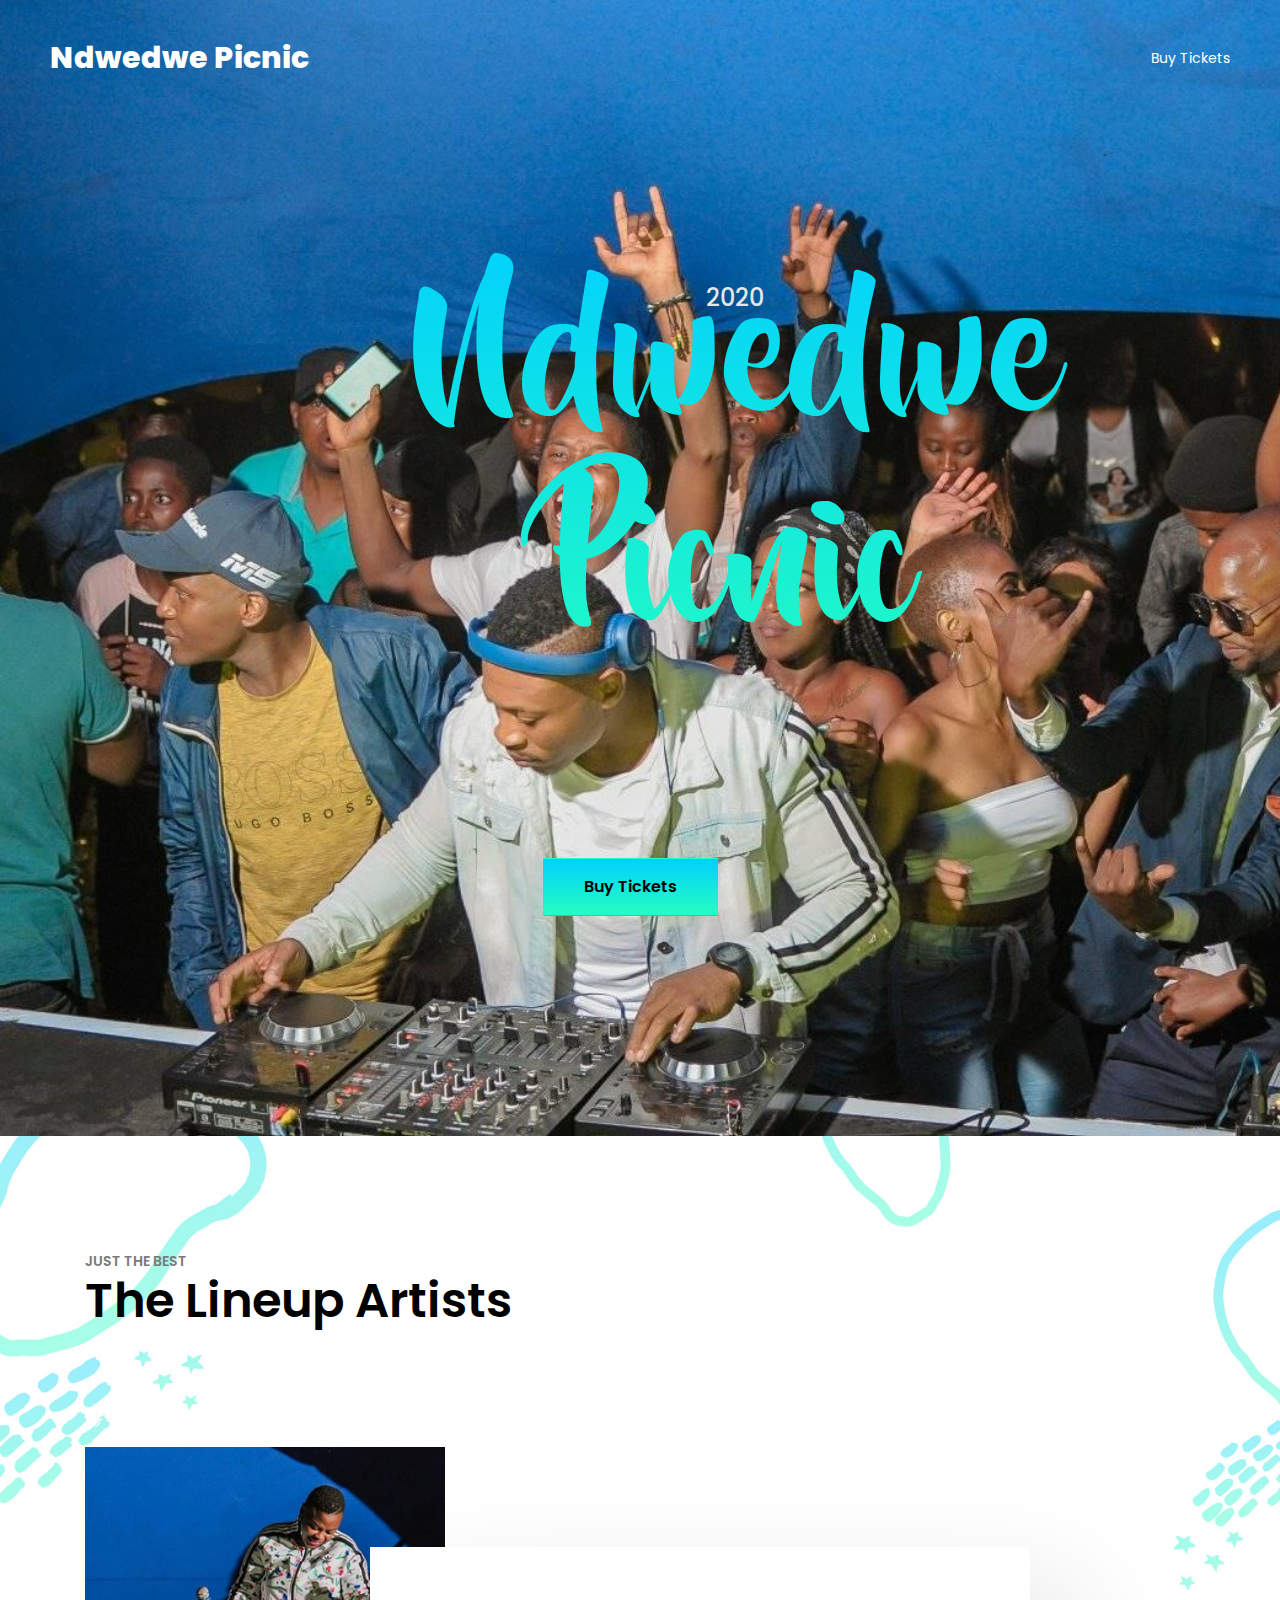
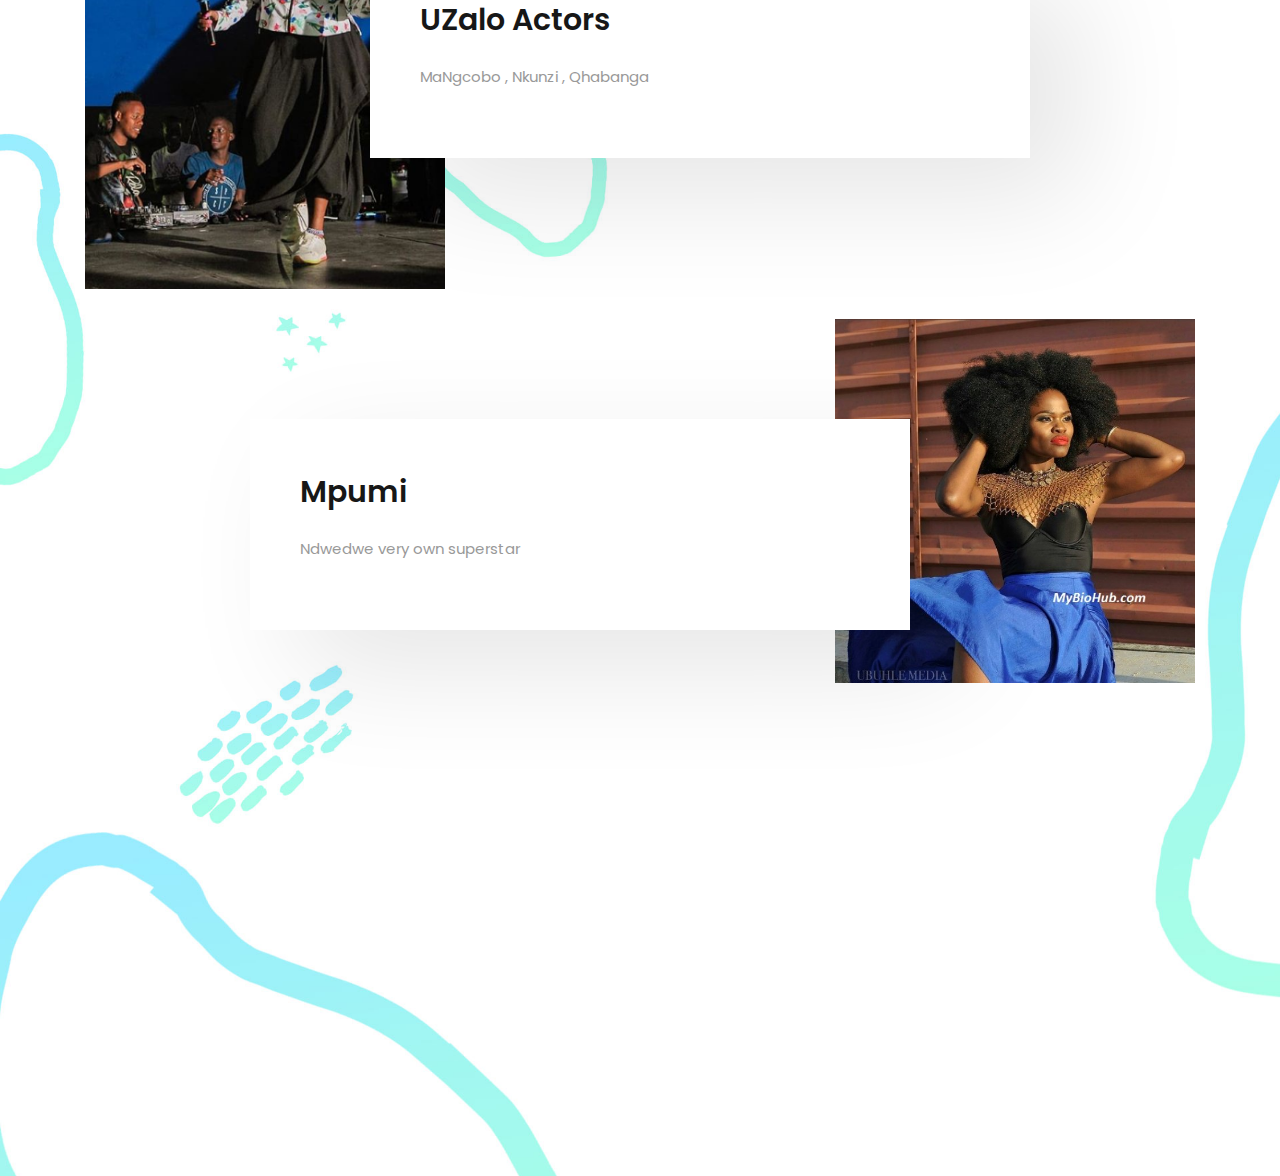
<file: index.html>
<!DOCTYPE html>
<html lang="en" dir="ltr">
<head>
    <!-- Required meta tags -->
    <meta charset="utf-8">
    <meta name="viewport" content="width=device-width, initial-scale=1, shrink-to-fit=no">

    <title>Ndwedwe Picnic</title>

    <link href="https://fonts.googleapis.com/css?family=Poppins:300,400,500,600,700" rel="stylesheet">
    <!-- Bootstrap CSS -->
    <link rel="stylesheet" href="css/bootstrap.min.css">

    <!-- FontAwesome CSS -->
    <link rel="stylesheet" href="css/fontawesome-all.min.css">

    <!-- Swiper CSS -->
    <link rel="stylesheet" href="css/swiper.min.css">

    <!-- Styles -->
    <link rel="stylesheet" href="style.css">
</head>

<body>
    <header class="site-header">
        <div class="header-bar">
            <div class="container-fluid">
                <div class="row align-items-center">
                    <div class="col-10 col-lg-4">
                        <h1 class="site-branding flex">
                            <a href="#">Ndwedwe Picnic</a>
                        </h1>
                    </div>

                    <div class="col-2 col-lg-8">
                        <nav class="site-navigation">
                            <div class="hamburger-menu d-lg-none">
                                <span></span>
                                <span></span>
                                <span></span>
                                <span></span>
                            </div><!-- .hamburger-menu -->

                            <ul>
                                <li><a href="#">Buy Tickets</a></li>
                            </ul><!-- flex -->
                        </nav><!-- .site-navigation -->
                    </div><!-- .col-12 -->
                </div><!-- .row -->
            </div><!-- container-fluid -->
        </div><!-- header-bar -->
    </header><!-- .site-header -->

    <div class="hero-content">
        <div class="container">
            <div class="row">
                <div class="col-12 offset-lg-2 col-lg-10">
                    <div class="entry-header">
                        <h2>Ndwedwe Picnic</h2>

                        <div class="entry-meta-date">
                            2020
                        </div><!-- .entry-meta-date -->
                    </div><!-- .entry-header -->

                </div><!-- .col-12 -->
            </div><!-- row -->

            <div class="row">
                <div class="col-12 ">
                    <div class="entry-footer">
                        <a href="ticket.html" class="btn current">Buy Tickets</a>
                    </div>
                </div>
            </div>
        </div><!-- .container -->
    </div><!-- .hero-content -->

    <div class="content-section">
        <div class="container">
            <div class="row">
                <div class="col-12">
                    <div class="lineup-artists-headline">
                        <div class="entry-title">
                            <p>JUST THE BEST</p>
                            <h2>The Lineup Artists</h2>
                        </div><!-- entry-title -->

                        <div class="lineup-artists">
                            <div class="lineup-artists-wrap flex flex-wrap">
                                <figure class="featured-image">
                                    <a href="#"> <img src="images/uzalo.png" alt=""> </a>
                                </figure><!-- featured-image -->

                                <div class="lineup-artists-description">
                                    <div class="lineup-artists-description-container">
                                        <div class="entry-title">
                                            UZalo Actors
                                        </div><!-- entry-title -->

                                        <div class="entry-content">
                                            <p>MaNgcobo , Nkunzi , Qhabanga </p>
                                        </div><!-- entry-content -->

                                       <!-- box-link -->
                                    </div><!-- lineup-artists-description-container -->
                                </div><!-- lineup-artists-description -->
                            </div><!-- lineup-artists-wrap -->

                            <div class="lineup-artists-wrap flex flex-wrap">
                                <div class="lineup-artists-description">
                                    <figure class="featured-image d-md-none">
                                        <a href="#"> <img src="images/mpumi.jpg" alt=""> </a>
                                    </figure><!-- featured-image -->

                                    <div class="lineup-artists-description-container">
                                        <div class="entry-title">
                                           Mpumi
                                        </div><!-- entry-title -->

                                        <div class="entry-content">
                                            <p>Ndwedwe very own superstar </p>
                                        </div><!-- entry-content -->

                                       
                                    </div><!-- lineup-artists-description-container -->
                                </div><!-- lineup-artists-description -->

                                <figure class="featured-image d-none d-md-block">
                                    <a href="#"> <img src="images/mpumi.jpg" alt=""> </a>
                                </figure><!-- featured-image -->
                            </div><!-- lineup-artists-wrap -->

                           
                        </div><!-- lineup-artists -->
                    </div><!-- lineup-artists-headline -->
                </div><!-- col-12 -->
            </div><!-- row -->

      
        </div><!-- container -->

        
    </div>

    <script type='text/javascript' src='js/jquery.js'></script>
    <script type='text/javascript' src='js/masonry.pkgd.min.js'></script>
    <script type='text/javascript' src='js/jquery.collapsible.min.js'></script>
    <script type='text/javascript' src='js/swiper.min.js'></script>
    <script type='text/javascript' src='js/jquery.countdown.min.js'></script>
    <script type='text/javascript' src='js/circle-progress.min.js'></script>
    <script type='text/javascript' src='js/jquery.countTo.min.js'></script>
    <script type='text/javascript' src='js/custom.js'></script>
</body>
</html>
</file>
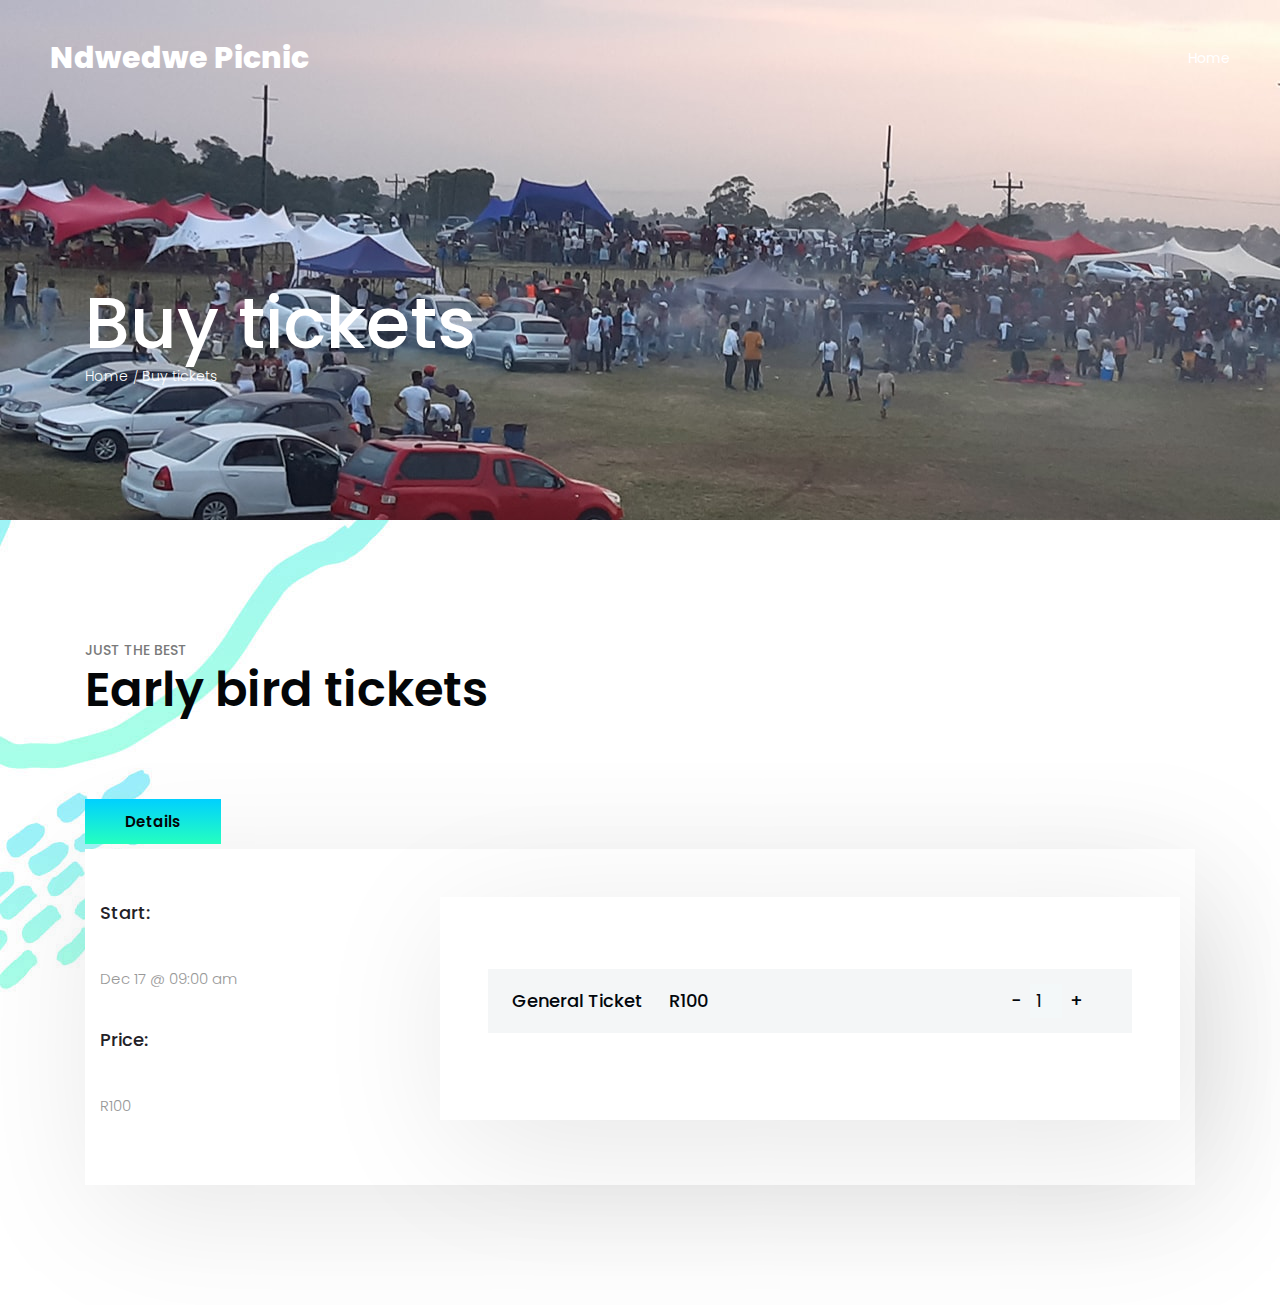
<file: ticket.html>
<!DOCTYPE html>
<html lang="en" dir="ltr">
<head>
    <!-- Required meta tags -->
    <meta charset="utf-8">
    <meta name="viewport" content="width=device-width, initial-scale=1, shrink-to-fit=no">

    <title>Ndwedwe Picnic</title>

    <link href="https://fonts.googleapis.com/css?family=Poppins:300,400,500,600,700" rel="stylesheet">
    <!-- Bootstrap CSS -->
    <link rel="stylesheet" href="css/bootstrap.min.css">

    <!-- FontAwesome CSS -->
    <link rel="stylesheet" href="css/fontawesome-all.min.css">

    <!-- Swiper CSS -->
    <link rel="stylesheet" href="css/swiper.min.css">

    <!-- Styles -->
    <link rel="stylesheet" href="style.css">
</head>

<body class="tickets-page">
    <header class="site-header">
        <div class="header-bar">
            <div class="container-fluid">
                <div class="row align-items-center">
                    <div class="col-10 col-lg-4">
                        <h1 class="site-branding flex">
                            <a href="#">Ndwedwe Picnic</a>
                        </h1>
                    </div>

                    <div class="col-2 col-lg-8">
                        <nav class="site-navigation">
                            <div class="hamburger-menu d-lg-none">
                                <span></span>
                                <span></span>
                                <span></span>
                                <span></span>
                            </div><!-- .hamburger-menu -->

                            <ul>
                                <li><a href="index.html">Home</a></li>

                            </ul><!-- flex -->
                        </nav><!-- .site-navigation -->
                    </div><!-- .col-12 -->
                </div><!-- .row -->
            </div><!-- container-fluid -->
        </div><!-- header-bar -->
    </header><!-- .site-header -->

    <div class="page-header">
        <div class="container">
            <div class="row">
                <div class="col-12">
                    <div class="entry-header">
                        <h2 class="entry-title">Buy tickets</h2>

                        <ul class="breadcrumbs flex align-items-center">
                            <li><a href="#">Home</a></li>
                            <li>Buy tickets</li>
                        </ul><!-- .breadcrumbs -->
                    </div><!-- entry-header -->
                </div><!-- col-12 -->
            </div><!-- row -->
        </div><!-- container -->
    </div><!-- page-header -->

    <div class="main-content">
        <div class="container">
            <div class="entry-header">
                <div class="entry-title">
                    <p>JUST THE BEST</p>
                    <h2>Early bird tickets</h2>
                </div><!-- entry-title -->
            </div><!-- entry-header -->

            <div class="row">
                <div class="col-12">
                    <div class="tabs">
                        <ul class="tabs-nav flex">
                            <li class="tab-nav flex justify-content-center align-items-center active" data-target="#tab_details">Details</li>
                        </ul><!-- tabs-nav -->

                        <div class="tabs-container">
                            <div id="tab_details" class="tab-content">
                                <div class="flex flex-wrap justify-content-between">
                                    <div class="single-event-details">
                                        <div class="single-event-details-row">
                                            <label>Start:</label>
                                            <p>Dec 17 @ 09:00 am</p>
                                        </div>

                                     
                                        <div class="single-event-details-row">
                                            <label>Price:</label>
                                            <p class="sold-out">R100 </p>
                                        </div>

                                     
                                    </div>

                                    <div class="single-event-map">
                                            <div class="event-tickets">
                                                <div
                                                    class="ticket-row flex flex-column flex-lg-row justify-content-lg-between align-items-lg-center">
                                                    <div
                                                        class="ticket-type flex flex-column flex-lg-row align-items-lg-center">
                                                        <h3 class="entry-title">General Ticket</h3>


                                                        <div class="ticket-price mt-3 mt-lg-0">
                                                            R100
                                                        </div><!-- ticket-price -->
                                                    </div><!-- ticket-type -->

                                                    <div class="flex align-items-center">
                                                        <div
                                                            class="number-of-tickets flex justify-content-between align-items-center">
                                                            <span class="decrease-ticket">-</span>
                                                            <input type="number" name="" value="1" class="ticket-count">
                                                            <span class="increase-ticket">+</span>
                                                        </div><!-- number-of-tickets -->

                                                    </div><!-- flex -->

                                                   
                                                </div><!-- ticket-row -->

                                             
                                            </div><!-- event-tickets -->
                                    </div>
                                </div>
                            </div><!-- .tab-content -->

                            
                        </div><!-- .tabs-container -->
                    </div><!-- .tabs -->
                </div><!-- .col-12 -->
            </div><!-- .row -->

            
        </div><!-- container -->
    </div><!-- main-content -->

   
    <script type='text/javascript' src='js/jquery.js'></script>
    <script type='text/javascript' src='js/masonry.pkgd.min.js'></script>
    <script type='text/javascript' src='js/jquery.collapsible.min.js'></script>
    <script type='text/javascript' src='js/swiper.min.js'></script>
    <script type='text/javascript' src='js/jquery.countdown.min.js'></script>
    <script type='text/javascript' src='js/circle-progress.min.js'></script>
    <script type='text/javascript' src='js/jquery.countTo.min.js'></script>
    <script type='text/javascript' src='js/custom.js'></script>
</body>
</html>
</file>
<file: style.css>
/*------------------------------------------------------------
# Global classes
------------------------------------------------------------*/
.flex {
    display: flex;
}

body {
    font-family: 'Poppins', sans-serif;
    font-size: 15px;
    font-weight: normal;
    color: hsl(0, 0%, 90%);
}

@font-face {
    font-family: "mountains";
    src: url(fonts/beyond_the_mountains.ttf);
    src: url(fonts/beyond_the_mountains.otf);
    font-weight: 400;
}

.d-col-n {
    position: relative;
    width: 100%;
    min-height: 1px;
    padding-right: 15px;
    padding-left: 15px;
    -webkit-box-flex: 0;
    -ms-flex: 0 0 20%;
    flex: 0 0 20%;
    max-width: 20%;
}

/*------------------------------------------------------------
# site-header
------------------------------------------------------------*/
.home-page {
    background: url(images/middle-cover.jpg) no-repeat;
}

.site-header {
    position: relative;
    width: 100%;
}

.site-header figure {
    margin: 0;
    padding: 0;
}

.site-header figure img {
    max-width: 100%;
}

/*------------------------------------------------------------
## header-bar
------------------------------------------------------------*/
.site-header .header-bar {
    position: absolute;
    top: 0;
    left: 0;
    z-index: 99;
    width: 100%;
    padding: 40px 0;
}

.header-bar .site-branding {
    margin-bottom: 0;
    font-size: 30px;
    font-weight: 800;
}

.header-bar .site-branding a {
    color: hsl(0, 0%, 100%);
    text-decoration: none;
}

/*------------------------------------------------------------
### site-navigation
------------------------------------------------------------*/
/*
  Hamburger Menu
----------------------------------------*/
.hamburger-menu {
    position: relative;
    width: 100%;
    max-width: 24px;
    height: 22px;
    margin-left: auto;
    transition: .5s ease-in-out;
    cursor: pointer;
}

.hamburger-menu span {
    display: block;
    position: absolute;
    height: 2px;
    width: 100%;
    background: #fff;
    border-radius: 10px;
    opacity: 1;
    left: 0;
    transition: .25s ease-in-out;
}

.hamburger-menu span:nth-child(1) {
    top: 2px;
}

.hamburger-menu span:nth-child(2),
.hamburger-menu span:nth-child(3) {
    top: 10px;
}

.hamburger-menu span:nth-child(4) {
    top: 18px;
}

.hamburger-menu.open span:nth-child(1) {
    top: 18px;
    width: 0;
    left: 50%;
}

.hamburger-menu.open span:nth-child(2) {
    transform: rotate(45deg);
}

.hamburger-menu.open span:nth-child(3) {
    transform: rotate(-45deg);
}

.hamburger-menu.open span:nth-child(4) {
    top: 18px;
    width: 0;
    left: 50%;
}

.site-navigation {
    position: absolute;
    top: -11px;
    right: 15px;
    z-index: 9999;
    width: 100%;
    height: 22px;
    overflow: hidden;
    list-style: none;
    transition: all .35s;
    color: hsl(0, 0%, 100%);
}

.site-navigation.show {
    height: auto;
}

.site-navigation ul {
    position: fixed;
    top: 0;
    left: -320px;
    z-index: 9999;
    width: 320px;
    height: 100vh;
    overflow-x: scroll;
    padding: 30px;
    margin: 0;
    background: #050505;
    transition: all 0.35s;
}

.site-navigation.show ul {
    left: 0;
}

.site-navigation ul li {
    display: block;
    padding: 15px 0;
}

.site-navigation ul li a {
    display: block;
    color: #fff;
    transition: all 0.35s;
    text-decoration: none;
    font-size: 14px;
    padding-left: 40px;
}

@media screen and (min-width: 992px) {
    .header-bar .site-branding {
        margin-left: 35px;
    }

    .site-navigation {
        position: relative;
        top: auto;
        right: auto;
        height: auto;
        padding-right: 35px;
        background: transparent;
    }

    .site-navigation ul {
        display: flex;
        flex-wrap: wrap;
        justify-content: flex-end;
        align-items: center;
        position: relative;
        top: auto;
        left: auto;
        width: 100%;
        height: auto;
        padding: 0;
        overflow: auto;
        background: transparent;
    }

    .site-navigation ul li {
        padding: 0;
    }

    .site-navigation ul li:nth-last-of-type(1) {
        padding-left: 60px;
    }

    .site-navigation ul li a {
        color: #fff;
    }
}

/*------------------------------------------------------------
# hero
-----------------------------------------------------------*/
.hero-content {
    padding: 220px 0;
    background: url("images/ndw.jpg") no-repeat;
    background-size: cover;
}

.hero-content .entry-header {
    position: relative;
    text-align: center;
}

.hero-content .entry-header h2 {
    padding: 50px;
    margin: 0;
    font-family: mountains;
    font-size:120px;
    background: -webkit-linear-gradient(#00d0ff, #25ffbf);
    -webkit-background-clip: text;
    -webkit-text-fill-color: transparent;
}

.hero-content .entry-header .entry-meta-date {
    position: absolute;
    width: 100%;
    top: 20px;
    font-family: 'Poppins', sans-serif;
    font-size: 24px;
    font-weight: 500;
    color: hsl(0, 0%, 90%);
    text-align: center;
}

@media screen and (min-width: 992px) {
    .hero-content .entry-header h2 {
        font-size: 172px;
    }

    .hero-content .entry-header .entry-meta-date {
        top: 60px;
    }
}

/*------------------------------------------------------------
## countdown
------------------------------------------------------------*/
.countdown {
    margin-top: 40px;
}

.countdown-holder {
    min-width: 150px;
    margin-bottom: 30px;
}

.countdown-holder .dday,
.countdown-holder .dhour,
.countdown-holder .dmin,
.countdown-holder .dsec {
    display: block;
    font-size: 72px;
    font-weight: 600;
    line-height: 1;
    color: hsl(0, 0%, 100%);
}

.countdown-holder label {
    display: block;
    font-size: 18px;
    font-weight: 600;
    color: hsl(0, 0%, 100%);
}

/*------------------------------------------------------------
## hero-content entry-footer
------------------------------------------------------------*/
.hero-content .entry-footer {
    margin-top: 125px;
    text-align: center;
}

.hero-content .entry-footer .btn {
    background: hsl(0, 0%, 100%);
    padding: 16px 40px;
    border-radius: 0;
    margin-right: 20px;
    color: hsl(0, 0%, 17%);
    font-weight: 600;
}

.hero-content .entry-footer a:hover, .hero-content .entry-footer .current {
    background: -webkit-linear-gradient(#00d0ff, #25ffbf);
    color: hsl(0, 0%, 0%);
}

/*------------------------------------------------------------
# The Lineup Artists - Headliners
------------------------------------------------------------*/
.content-section {
    min-height: 1640px;
    width: 100%;
    padding-bottom: 120px;
    background: url("images/middle-cover.jpg") no-repeat;
    background-size: 100% auto;
}

.content-section .middle-cover {
    margin: 0;
    padding: 0;
    position: relative;
}

.content-section .middle-cover img {
    max-width: 100%;
}

/*------------------------------------------------------------
## lineup-artists-headline
------------------------------------------------------------*/
.lineup-artists-headline {
    margin-top: 115px;
}

.lineup-artists-headline .entry-title p {
    margin: 0;
    padding: 0;
    font-size: 14px;
    font-weight: 600;
    color: hsl(0, 0%, 48%);
}

.lineup-artists-headline .entry-title h2 {
    width: 100%;
    font-size: 48px;
    font-weight: 600;
    color: hsl(0, 0%, 0%);
}

/*------------------------------------------------------------
## lineup-artists
------------------------------------------------------------*/
.lineup-artists {
    padding-top: 80px;
}

.lineup-artists .featured-image {
    margin: 0;
    padding: 0;
}

.lineup-artists .featured-image {
    width: 100%;
}

.lineup-artists .featured-image img {
    width: 100%;
    max-width: 100%;
}

/*------------------------------------------------------------
### lineup-artists-wrap
------------------------------------------------------------*/
.lineup-artists .lineup-artists-wrap {
    margin-top: 80px;
}

.lineup-artists .lineup-artists-wrap .lineup-artists-description {
    position: relative;
    width: 100%;
}

.lineup-artists .lineup-artists-wrap .lineup-artists-description-container {
    position: relative;
    padding: 30px;
    background: hsl(0, 0%, 100%);
    box-shadow: 50px 40px 115px rgba(0, 0, 0, 0.1);
}

.lineup-artists-description .entry-title {
    font-size: 30px;
    font-weight: 600;
    color: hsl(0, 0%, 9%);
}

.lineup-artists-description .entry-content {
    margin-top: 20px;
    font-size: 15px;
    color: hsl(0, 0%, 60%);
    line-height: 2;
}

.lineup-artists-wrap .box-link {
    position: absolute;
    margin: 0;
    padding: 0;
    top: -24px;
    right: 50px;
    z-index: 999;
}

@media screen and (min-width: 768px) {
    .lineup-artists .lineup-artists-wrap {
        margin-top: 30px;
    }

    .lineup-artists .featured-image {
        max-width: 360px;
    }

    .lineup-artists .lineup-artists-wrap .lineup-artists-description {
        width: calc(100% - 360px);
    }

    .lineup-artists .lineup-artists-wrap .lineup-artists-description-container {
        position: absolute;
        z-index: 99;
        top: 100px;
        left: -75px;
        width: calc(100% + 75px);
    }

    .lineup-artists .lineup-artists-wrap:nth-of-type(even) .lineup-artists-description-container {
        right: -75px;
        left: auto;
    }

    .lineup-artists .lineup-artists-wrap:nth-of-type(even) .box-link {
        right: auto;
        left: 50px;
    }
}

@media screen and (min-width: 992px) {
    .lineup-artists .lineup-artists-wrap .lineup-artists-description-container {
        padding: 50px;
    }
}


@media screen and (min-width: 1200px) {
    .lineup-artists .lineup-artists-wrap .lineup-artists-description-container {
        max-width: 660px;
    }

    .lineup-artists .lineup-artists-wrap:nth-last-of-type(1) {
        margin-left: 80px;
    }
}

/*------------------------------------------------------------
# the-complete-lineup
------------------------------------------------------------*/
.the-complete-lineup {
    margin-top: 115px;
}

.the-complete-lineup .entry-title p {
    margin: 0;
    padding: 0;
    font-size: 14px;
    font-weight: 600;
    color: hsl(0, 0%, 48%);
}

.the-complete-lineup .entry-title h2 {
    width: 100%;
    margin: 0;
    font-size: 48px;
    font-weight: 600;
    color: hsl(0, 0%, 0%);
}

/*------------------------------------------------------------
## the-complete-lineup-artists
------------------------------------------------------------*/
.the-complete-lineup-artists {
    position: relative;
    margin-top: 110px;
    height: auto;
}

.the-complete-lineup-artists .artist-single {
    margin-bottom: 0px;
}

.the-complete-lineup-artists .artist-single:nth-of-type(even) {
    margin-top: 120px;
}

.the-complete-lineup-artists .artist-single figure {
    margin: 0;
    padding: 0;
    width: 100%;
}

.the-complete-lineup-artists .artist-single .box-link {
    position: absolute;
    top: 15px;
    left: 232px;
    cursor: pointer;
}

.the-complete-lineup-artists .artist-single .featured-image img {
    max-width: 100%;
    height: auto;
    width: 255px;
}

.the-complete-lineup-artists .artist-single .featured-image a {
    display: block;
}

.the-complete-lineup-artists .artist-single h2 {
    margin-top: 38px;
    font-size: 24px;
    font-weight: 600;
    color: hsl(0, 0%, 2%);
    text-align: center;
}

@media screen and (min-width: 768px) {
    .the-complete-lineup-artists .artist-single:nth-child(6) {
        margin-top: 0;
    }
}


@media screen and (min-width: 1200px) {
    .the-complete-lineup-artists .artist-single:nth-child(1) {
        margin-top: 2px;
    }

    .the-complete-lineup-artists .artist-single:nth-child(2) {
        margin-top: 90px;
    }

    .the-complete-lineup-artists .artist-single:nth-child(3) {
        margin-top: 48px;
    }

    .the-complete-lineup-artists .artist-single:nth-child(4) {
        margin-top: 0;
    }

    .the-complete-lineup-artists .artist-single:nth-child(5) {
        margin-top: 75px;
    }

    .the-complete-lineup-artists .artist-single:nth-child(6) {
        margin-top: 165px;
    }

    .the-complete-lineup-artists .artist-single:nth-child(7) {
        margin-top: 25px;
    }

    .the-complete-lineup-artists .artist-single:nth-child(8) {
        margin-top: 75px;
    }
}

/*------------------------------------------------------------
# see the-complete-lineup button
------------------------------------------------------------*/
.see-complete-lineup {
    margin-top: 105px
}

.see-complete-lineup .entry-footer .btn {
    padding: 15px 35px;
    border-radius: 0;
    margin-right: 20px;
    background: -webkit-linear-gradient(#00d0ff, #25ffbf);
    font-weight: 500;
}

.see-complete-lineup .entry-footer a {
    font-size: 14px;
    font-weight: 600;
    color: hsl(0, 0%, 100%);
}

/*------------------------------------------------------------
# homepage-next-events
------------------------------------------------------------*/
.homepage-next-events {
    margin-top: 100px;
}

.homepage-next-events .entry-title p {
    margin: 0;
    padding: 0;
    font-size: 14px;
    font-weight: 600;
    color: hsl(0, 0%, 48%);
}

.homepage-next-events .entry-title h2 {
    width: 100%;
    margin: 0;
    font-size: 48px;
    font-weight: 600;
    color: hsl(0, 0%, 0%);
}

/*------------------------------------------------------------
## .next-event-slider
------------------------------------------------------------*/
.next-event-slider-wrap {
    position: relative;
}

.next-event-slider {
    margin-top: 110px;
}

.next-event-slider .featured-image {
    display: block;
    margin: 0;
    position: relative;
}

.next-event-slider .featured-image img {
    display: block;
    width: 100%;
}

.next-event-slider .entry-content {
    position: absolute;
    top: 0;
    left: 0;
    z-index: 99;
    width: 100%;
    height: 100%;
    padding: 30px;
    text-align: center;
    background: rgba(0,0,0,.75);
    text-decoration: none;
    transition: all .5s;
    opacity: 0;
    visibility: hidden;
}

.next-event-slider .featured-image:hover .entry-content {
    opacity: 1;
    visibility: visible;
}

.next-event-slider .entry-content h3 {
    font-size: 24px;
    font-weight: 600;
    color: hsl(0, 0%, 100%);
}

.next-event-slider .entry-content p {
    font-size: 14px;
    color: hsl(0, 0%, 100%);
}

.next-event-slider-wrap .swiper-button-next {
    top: auto;
    bottom: -21px;
    right: auto;
    left: 50%;
    width: 42px;
    height: 42px;
    margin-left: -21px;
    background: transparent;
}

.next-event-slider-wrap .swiper-button-next img {
    width: 100%;
}

@media screen and (min-width: 768px){
    .next-event-slider-wrap .swiper-button-next {
        bottom: -42px;
        width: 84px;
        height: 84px;
        margin-left: -42px;
    }
}

/*------------------------------------------------------------
# home-page-last-news
------------------------------------------------------------*/
.home-page-last-news {
    margin-top: 220px;
}

.home-page-last-news .entry-title p {
    margin: 0;
    padding: 0;
    font-size: 14px;
    font-weight: 600;
    color: hsl(0, 0%, 48%);
}

.home-page-last-news .entry-title h2 {
    width: 100%;
    margin: 0;
    font-size: 48px;
    font-weight: 600;
    color: hsl(0, 0%, 0%);
}

/*------------------------------------------------------------
## home-page-last-news-wrap
------------------------------------------------------------*/
.home-page-last-news-wrap {
    margin-top: 110px;
}

.home-page-last-news-wrap .box-link-date {
    position: absolute;
    top: 30px;
    left: 0;
    padding: 10px 25px;
    background: -webkit-linear-gradient(#00d0ff, #25ffbf);
    font-size: 20px;
    font-weight: 500;
}

.home-page-last-news-wrap .box-link-date a {
    color: hsl(0, 0%, 100%);
    text-decoration: none;
}

.home-page-last-news-wrap .content-wrapper {
    background: hsl(0, 0%, 100%);
    box-shadow: 10px 40px 115px 27px rgba(0, 0, 0, 0.1);
}

.home-page-last-news-wrap .featured-image {
    margin: 0;
    padding: 0;
    box-shadow: 10px 40px 115px 27px rgba(0, 0, 0, 0.1);
}

.home-page-last-news-wrap .featured-image img {
    max-width: 100%;
}

.home-page-last-news-wrap .entry-content {
    padding: 35px 45px;
}

.home-page-last-news-wrap .entry-content .entry-header h2 {
    font-size: 24px;
    font-weight: 600;
    color: hsl(0, 0%, 9%);
}

.home-page-last-news-wrap .entry-content .entry-header h2 a {
    color: hsl(0, 0%, 9%);
}

.home-page-last-news-wrap .entry-content .entry-meta {
    margin-top: 6px;
    font-size: 12px;
    color: hsl(0, 0%, 9%);
    font-weight: 500;
}

.home-page-last-news-wrap .entry-content .entry-meta a {
    color: hsl(0, 0%, 10%);
}

.home-page-last-news-wrap .entry-content .entry-description {
    margin-top: 25px;
    font-size: 15px;
    color: hsl(0, 0%, 60%);
    line-height: 2;
}

.home-page-last-news-wrap .entry-content .entry-meta span {
    margin-right: 10px;
}

/*------------------------------------------------------------
# site-footer
------------------------------------------------------------*/
.site-footer {
    position: relative;
    padding: 40px 0 30px;
    background: url(images/footer-cover.jpg) no-repeat;
    background-size: cover;
}

.site-footer::before {
    position: absolute;
    content: " ";
    height: 100%;
    width: 100%;
    z-index: 3;
    background: hsla(0, 0%, 5%, 0.7);
    top: 0;
    left: 0;
}

.site-footer .footer-cover-title {
    min-height: 480px;
    width: 100%;
}

.site-footer .footer-cover-title h2 {
    font-size: 20vw;
    font-weight: 700;
    line-height: 1;
    margin-bottom: 0;
    text-align: center;
    color: hsl(0, 0%, 100%);
    mix-blend-mode: overlay;
    z-index: 2;
}

/*------------------------------------------------------------
## .site-footer footer-content-wrapper
------------------------------------------------------------*/
.footer-content-wrapper {
    position: absolute;
    width: 100%;
    height: auto;
    z-index: 4;
    top: 130px;
    left: 0;
    padding: 6px 0;
    text-align: center;
}

.footer-content-wrapper .flex {
    flex-direction: column;
}

.footer-content-wrapper .entry-title {
    text-align: center;
    margin-top: 25px;
}

.footer-content-wrapper .entry-title a {
    font-size: 52px;
    font-weight: 700;
    color: hsl(0, 0%, 100%);
    line-height: 1;
    text-decoration: none;
}

@media screen and (min-width: 576px) {
    .footer-content-wrapper .entry-title a {
        font-size: 100px;
    }
}

.footer-content-wrapper .entry-mail {
    margin-top: 16px;
    font-size: 16px;
    font-weight: 700;
    color: hsl(0, 0%, 100%);
}

.footer-content-wrapper .entry-mail a {
    text-decoration: none;
    color: hsl(0, 0%, 100%);
}

.footer-content-wrapper .copyright-info {
    margin-top: 20px;
    font-size: 12px;
    color: hsl(0, 0%, 100%);
}

.footer-content-wrapper .footer-social {
    margin-top: 32px;
}

.footer-content-wrapper .footer-social .flex {
    flex-direction: row !important;
}

.footer-content-wrapper .footer-social ul {
    margin: 0;
    padding: 0;
    list-style: none;
}

.footer-content-wrapper .footer-social ul a {
    padding: 5px 16px;
    font-size: 12px;
    color: hsl(0, 0%, 100%);
}

/*------------------------------------------------------------
# about-us
------------------------------------------------------------*/
.about-us {
    background: url("images/about-us-background.jpg") no-repeat;
    width: 100%;
    height: 100%;
}

/*------------------------------------------------------------
# site-header
------------------------------------------------------------*/
.about-us .site-header {
}

.about-us .site-header figure {
    margin: 0;
    padding: 0;
}

.about-us .site-header figure img {
    max-width: 100%;
}

/*------------------------------------------------------------
## Page Header
------------------------------------------------------------*/
.page-header {
    min-height: 520px;
    padding-top: 280px;
    background-size: cover;
}

.about-us .page-header {
    background: url("images/about-us-header-background.jpg") no-repeat;
    background-size: cover;
}

.page-header .entry-title {
    font-size: 72px;
    color: white;
    margin: 0;
    padding: 0;
}

.page-header .breadcrumbs {
    padding: 0;
    margin: 0;
    font-size: 14px;
    font-weight: 300;
    color: #fff;
    list-style: none;
}

.page-header .breadcrumbs li {
    position: relative;
    padding-right: 14px;
}

.page-header .breadcrumbs li::after {
    content: '/';
    position: absolute;
    top: 3px;
    right: 0;
    height: 20px;
    width: 14px;
    font-size: 12px;
    text-align: center;
}

.page-header .breadcrumbs li:nth-last-of-type(1)::after {
    display: none;
}

.page-header .breadcrumbs li a {
    text-decoration: none;
    color: #fff;
}

.main-content {
    margin: 120px 0;
}

.main-content .entry-header .entry-title p {
    margin: 0;
    padding: 0;
    font-size: 14px;
    font-weight: 500;
    color: #7a7a7a;
}

.main-content .entry-header .entry-title h2 {
    margin: 0;
    padding: 0;
    font-size: 48px;
    font-weight: 600;
    color: #040608;
}

.about-us .main-content .entry-content {
    margin-top: 100px;
}

.about-us .main-content .entry-content .entry-header h3 {
    margin: 0;
    padding: 0;
    font-size: 24px;
    font-weight: 600;
    color: #040608;
}

.about-us .main-content .entry-content .entry-description p {
    margin: 0 !important;
    padding: 0;
    margin-top: 25px !important;
    font-size: 15px;
    font-weight: 300;
    color: #989898;
    line-height: 2;
    word-break: break-all;
    hyphens: auto;
}

.about-us .main-content .featured-image {
    margin-top: 110px;
}

.about-us .main-content .featured-image img {
    max-width: 100%;
}

.about-us .hero-slider-images {
    margin-top: 110px;
}

.about-us .hero-slider-images .featured-images {
    position: relative;
    margin: 0;
    padding: 0;
}

.about-us .hero-slider-images .featured-images a {
    display: block;
}

.about-us .hero-slider-images .featured-images img {
    max-width: 100%;
}

.about-us .hero-slider-images .featured-images .button {
    position: absolute;
    top: 43%;
    left: 47.4%;
}

.milestones {
    padding-bottom: 120px;
}

.milestones .d-col-n {
    min-width: 150px;
}

/*------------------------------------------------------------
# Testimonials
------------------------------------------------------------*/
.testimonial-wrap {
    position: relative;
    background-image: linear-gradient(to bottom, #0196bf, #00a0bc, #00a9b3, #00b1a4, #1bb791);
}

.testimonials-container,
.testimonial-featured-image {
    position: relative;
    width: 100%;
    overflow: hidden;
}

.testimonials-container {
    padding-bottom: 60px;
}

.testimonial-content-wrap {
    padding: 120px 80px 110px 40px;
}

.testimonial-content-wrap .user-avatar {
    width: 52px;
    height: 52px;
    margin-right: 40px;
    border-radius: 50%;
    overflow: hidden;
}

.testimonial-content {
    width: calc(100% - 92px);
}

.testimonial-content-wrap .entry-title {
    font-size: 36px;
    font-weight: 600;
    color: #fff;
}

.testimonial-content-wrap .entry-content {
    margin-top: 48px;
    font-size: 15px;
    font-weight: 300;
    font-style: italic;
    color: #fff;
}

.testimonial-content-wrap .entry-footer {
    margin-top: 40px;
    font-size: 14px;
    font-weight: 600;
    color: #fff;
}

.testimonial-content-wrap .entry-footer a {
    color: #fff;
    text-decoration: none;
}

.testimonials-container .swiper-button-next {
    top: 50%;
    right: 15px;
    width: 42px;
    height: 42px;
    margin-top: -21px;
    background: transparent;
}

.testimonials-container .swiper-button-next img {
    width: 100%;
}

.testimonials-container .swiper-pagination-bullets {
    padding-left: 292px;
    text-align: left;
}

.testimonials-container .swiper-pagination-bullet {
    width: 10px;
    height: 10px;
    margin: 0 6px !important;
    background: transparent;
    border: 2px solid #fff;
    opacity: 1;
}

.testimonials-container .swiper-pagination-bullet-active {
    background: #fff;
}

.testimonial-featured-image img {
    min-width: 100%;
    width: auto;
    height: 100%;
}

@media screen and (min-width: 992px){
    .testimonials-container,
    .testimonial-featured-image {
        width: 50%;
    }

    .testimonials-container .swiper-button-next {
        right: -42px;
        width: 84px;
        height: 84px;
        margin-top: -42px;
    }
}


@media screen and (min-width: 1200px){
    .testimonials-container,
    .testimonial-featured-image {
        width: 50%;
    }

    .testimonial-content-wrap {
        padding: 120px 80px 110px 100px;
    }
}


@media screen and (min-width: 1500px){
    .testimonials-container,
    .testimonial-featured-image {
        width: 50%;
    }

    .testimonial-content-wrap {
        padding: 120px 180px 110px 200px;
    }
}

/*------------------------------------------------------------
# tickets-page
------------------------------------------------------------*/
.tickets-page {
    background: url("images/elements-total-background.jpg") no-repeat;
    width: 100%;
    height: 100%;
}

/*------------------------------------------------------------
# Page Header
------------------------------------------------------------*/
.tickets-page .page-header {
    background: url("images/ndwe.jpg") repeat;
}

.tickets-page .tabs {
    margin-top: 80px;
}

.tickets-page .tabs ul {
    margin: 0;
    padding: 0;
    list-style: none;
}

.tickets-page .tabs .active {
    background: -webkit-linear-gradient(#00d0ff, #25ffbf) !important;
}

.tabs .tab-nav {
    padding: 10px 10px;
    margin-right: 0;
    font-size: 13px;
    line-height: 1;
    font-weight: 500;
    color: #040608;
    cursor: pointer;
}

.tabs .tab-nav:hover {
    background: -webkit-linear-gradient(#00d0ff, #25ffbf) !important;
}

.tickets-page .tabs .tabs-container {
    margin-top: 5px;
    box-shadow: 13px 26px 139px rgba(0, 0, 0, 0.1);
    background: #fff;
}

.tickets-page .tabs .tab-content {
    padding: 48px 15px;
    color: #989898;
    font-size: 15px;
    line-height: 1.8;
}

@media screen and (min-width: 576px){
    .tabs .tab-nav {
        padding: 20px;
    }
}

@media screen and (min-width: 992px){
    .tabs .tab-content {
        padding: 48px;
    }

    .tabs .tab-nav {
        padding: 20px 60px;
        margin-right: 10px;
        font-size: 15px;
    }
}

.tickets-page .single-event-details-row {
    margin-bottom: 30px;
}

.tickets-page .single-event-details-row:nth-last-of-type(1) {
    margin-bottom: 0;
}

.single-event-details,
.single-event-details a,
.single-event-details label {
    font-size: 18px;
    font-weight: 500;
    color: #040608;
}

.single-event-details label {
    display: block;
    margin-bottom: 0;
    color: #232127;
}

.single-event-details p,
.single-event-details a {
    color: #989898;
}

.single-event-details-row p.sold-out {
    color: #040608;
}

.single-event-details-row p.sold-out span{
    color: #ff0000;
}

.single-event-map {
    width: 100%;
    margin-top: 30px;
}

.single-event-map iframe {
    width: 100%;
    height: 460px;
}

@media screen and (min-width: 768px) {
    .tickets-page .single-event-heading {
        width: auto;
    }

    .single-event-details {
        width: 220px;
    }

    .single-event-map {
        width: calc(100% - 220px);
        margin: 0;
    }

    .event-tickets {
        padding: 40px;
    }
}

@media screen and (min-width: 992px) {
    .single-event-details {
        width: 340px;
    }

    .single-event-map {
        width: calc(100% - 340px);
        margin: 0;
    }

    .event-tickets .ticket-row {
        margin-bottom: 15px;
    }

    .ticket-type {
        width: calc(100% - 400px);
        margin-bottom: 0;
    }

    .event-tickets .number-of-ticket {
        margin-bottom: 0;
    }
}

.tickets-page .event-tickets {
    padding: 72px 48px;
    background: #fff;
    box-shadow: 13px 26px 139px rgba(0, 0, 0, 0.1);
}

.tickets-page .event-tickets .ticket-row {
    background: #f4f6f7;
    margin-bottom: 15px;
}

.tickets-page .event-tickets .ticket-row .ticket-type {
    padding: 15px 24px;
    margin-right: 15px;
}

.tickets-page .event-tickets .ticket-row .entry-title {
    font-size: 18px;
    font-weight: 500;
    color: #03070c;
    width: 235px;
    margin: 0;
    padding: 0;
}

.tickets-page .main-content .event-tickets .ticket-type span {
    font-size: 16px;
    font-weight: 500;
    color: #989898;
    margin: 0;
    padding: 0;
    width: 300px;
}

.tickets-page .main-content .event-tickets .ticket-price {
    font-size: 18px;
    font-weight: 500;
    color: #03070c;
    width: 50px;
}

.tickets-page .event-tickets .number-of-tickets {
    width: 120px;
    padding: 15px 24px;
    margin-right: 25px;
}

.tickets-page .number-of-tickets .increase-ticket,
.tickets-page .number-of-tickets .decrease-ticket {
    font-size: 18px;
    font-weight: 500;
    color: #03070c;
    cursor: pointer;
}

.tickets-page .number-of-tickets .ticket-count {
    font-size: 18px;
    font-weight: 400;
    color: #03070c;
    width: 32px;
    border: 0;
    text-align: center;
    background: #f3f8f9;
}

.tickets-page .clear-ticket-count {
    font-size: 16px;
    font-weight: 500;
    color: #989898;
    margin-right: 60px;
    cursor: pointer;
}

.tickets-page .ticket-row .btn {
    background: #f3f8f9;
    width: 100px;
    font-size: 16px;
    font-weight: 500;
    color: #ff2630;
}

/*------------------------------------------------------------
# Blog
------------------------------------------------------------*/
.blog-page {
    width: 100%;
    height: 100%;
    background: url("images/blog-page-background.jpg") no-repeat;
}

/*------------------------------------------------------------
# site-header
------------------------------------------------------------*/
.blog-page .page-header {
    background: url("images/blog-header-background.jpg") no-repeat;
}

.blog-list-page .single-blog-content {
    display: none;
}

.blog-list-page .single-blog-content.visible {
    display: block;
}

.blog-page .blog-list-page .blog-content {
    margin-top: 100px;
    box-shadow: 15px 18px 100px rgba(0, 0, 0, 0.1);
    transition: .35s;
}

.blog-page .blog-list-page .blog-content:hover {
    box-shadow: 15px 18px 100px rgba(0, 0, 0, 0.3);
    transition: .35s;
}

.blog-page .blog-list-page .blog-content .featured-image {
    margin: 0;
    padding: 0;
}

.blog-page .blog-list-page .blog-content .featured-image img {
    max-width: 100%;
    position: relative;
}

.blog-page .blog-list-page .blog-content .box-link-date {
    position: absolute;
    top: 135px;
    left: 0;
    padding: 10px 25px;
    background: -webkit-linear-gradient(#00d0ff, #25ffbf);
    cursor: pointer;
}

.blog-page .blog-list-page .blog-content .box-link-date a {
    font-weight: 400;
    color: white;
    text-decoration: none;
}

.blog-page .blog-list-page .blog-content .entry-content {
    padding: 40px 45px;
    background: white;
}

.blog-page .blog-list-page .blog-content .entry-content .entry-header h2 {
    font-size: 24px;
    font-weight: 700;
    color: #050505;
}

.blog-page .blog-list-page .blog-content .entry-content .entry-meta {
    margin-top: 6px;
    font-size: 12px;
    color: #050505;
}

.blog-page .blog-list-page .blog-content .entry-content .entry-meta span {
    margin-right: 10px;
}

.blog-page .blog-list-page .blog-content .entry-content .entry-meta span a {
    color: #050505;
}

.blog-page .blog-list-page .blog-content .entry-content .entry-description {
    margin-top: 25px;
    font-size: 15px;
    color: #989898;
    line-height: 2;
}

.blog-page .blog-list-page .load-more {
    margin-top: 115px;
}

.blog-page .blog-list-page .load-more .btn {
    padding: 15px 35px;
    border-radius: 0;
    background: -webkit-linear-gradient(#00d0ff, #25ffbf);
    font-weight: 500;
    outline: none;
}

/*------------------------------------------------------------
# contact-page
------------------------------------------------------------*/
.contact-page {
    background: url("images/contact-background-image.jpg") no-repeat;
}

/*------------------------------------------------------------
# site-header
------------------------------------------------------------*/
.contact-page .page-header {
    background: url("images/contact-header-background.jpg") no-repeat;
}

.contact-page .main-content {
    background: #fff;
    box-shadow: 13px 14px 68px rgba(0, 0, 0, 0.1);
}

.contact-page-map {
    width: 100%;
}

.contact-page-map iframe {
    width: 100%;
    height: 660px;
}

.contact-page .contact-details {
    margin-top: 70px;
}

.contact-page .contact-details .contact-medium {
    padding: 0 20px;
}

.contact-page .contact-details .contact-medium .contact-icon {
    padding: 0;
    margin-right: 20px;
}

.contact-page .contact-details .contact-medium .contact-icon img {
    max-width: 100%;
    height: auto;
}

.contact-page .contact-details .contact-medium .entry-title {
    margin: 0;
    font-size: 16px;
    font-weight: 600;
    color: #040608;
}

.contact-page .contact-details .contact-medium .entry-content {
    margin-top: 5px;
    font-size: 14px;
    font-weight: 500;
    color: #989898;
}

.contact-page .get-in-touch {
    margin-top: 115px;
    padding: 0 15px;
}


@media screen and (min-width: 992px) {
    .contact-page .get-in-touch {
        padding: 0 100px;
    }
}

.contact-page .get-in-touch .entry-header {
    text-align: center;
}

.contact-page .get-in-touch .entry-title p {
    font-size: 14px;
    font-weight: 500;
    color: #989898;
    margin: 0;
}

.contact-page .get-in-touch .entry-title h2 {
    font-size: 48px;
    font-weight: 600;
    color: #050505;
    margin: 5px 0 0;
}

.contact-page .get-in-touch .entry-content {
    margin-top: 45px;
}

.contact-page .get-in-touch .entry-content p {
    font-size: 15px;
    color: #989898;
    line-height: 2;
    text-align: center;
}

.contact-page .main-content .get-in-touch .contact-form {
    margin-top: 120px;
}

.contact-page .contact-form input[type="text"],
.contact-page .contact-form input[type="email"],
.contact-page .contact-form textarea {
    width: 100%;
    padding: 14px 22px;
    margin-bottom: 30px;
    border: 0;
    background: #f4f6f7;
    color: #050505;
    outline: none;
}

.contact-page .contact-form input[type="text"]::placeholder,
.contact-page .contact-form input[type="email"]::placeholder,
.contact-page .contact-form textarea::placeholder {
    color: #7f7f7f;
    font-style: italic;
}

.contact-page .contact-form .submit {
    margin-top: 15px;
    margin-bottom: 120px;
}

.contact-page .contact-form .submit .btn {
    padding: 15px 30px;
    margin-right: 20px;
    border-radius: 0;
    font-weight: 600;
    background: -webkit-linear-gradient(#00d0ff, #25ffbf);
}

/*------------------------------------------------------------
# elements-page
------------------------------------------------------------*/
.elements-page {
    background: url("images/elements-total-background.jpg") no-repeat;
}

.elements-page .page-header {
    background: url("images/elements-header-background.jpg") no-repeat;
}

.elements-page .elements-wrap {
    margin-bottom: 110px;
}

.elements-page .elements-wrap .entry-header h2.entry-title {
    color: #040608;
    font-size: 48px;
    font-weight: 600;
}

.elements-page .elements-wrap h2.entry-title {
    margin-bottom: 90px;
}

.elements-page .elements-wrap .entry-content .btn {
    height: 55px;
    width: 165px;
    padding: 10px 20px;
    margin-right: 20px;
    border-radius: 0;
    font-size: 16px;
    font-weight: 500;
    color: #040608;
}

.elements-page .elements-wrap .entry-content .gradient {
    background: -webkit-linear-gradient(#00d0ff, #25ffbf);
}

.elements-page .elements-wrap .entry-content .white {
    background: white;
    box-shadow: 0 13px 50px 9px rgba(0, 0, 0, 0.1);
}

.elements-page .elements-wrap .entry-content .border-blu {
    border: 2px solid #0de7e4;
}

.elements-page .elements-wrap .entry-content .color-border {
    border: 2px solid #0de7e4;
    padding: 6px;
    background: #0de7e4;
    background-clip: content-box;
}

.counter-box {
    text-align: center;
}

.counter-box .start-counter {
    font-size: 60px;
    font-weight: 500;
    color: #040608;
}

.counter-box .start-counter,
.counter-box .counter-k {
    font-size: 60px;
    font-weight: 600;
    color: #040608;
    text-align: center;
}

.counter-box .entry-title {
    margin: 0;
    font-size: 16px;
    font-weight: 500;
    color: #989898;
}


.tabs ul {
    margin: 0;
    padding: 0;
    list-style: none;
}

.tabs ul .active {
    background: -webkit-linear-gradient(#00d0ff, #25ffbf) !important;
}

.tabs ul .tab-nav {
    padding: 15px 40px;
    line-height: 1;
    color: #040608;
    font-weight: 600;
    cursor: pointer;
}

.tabs-container {
    background: #f3f8f9;
    box-shadow: 5px 14px 100px rgba(0, 0, 0, 0.1);
}

.tabs-container .tab-content {
    display: block;
    padding: 48px;
    background: #fff;
}

.tabs-container .tab-content .entry-header {
    margin-top: 0;
    font-size: 24px;
    font-weight: 500;
    color: #040608;
}

.tabs-container .tab-content p {
    margin-top: 35px;
    color: #989898;
    font-size: 15px;
    font-weight: 300;
    line-height: 2;
}

.accordion-and-tabs-wrap .accordion-wrap {
    position: relative;
}

.accordion-and-tabs-wrap .accordion-wrap .entry-title {
    width: 445px;
    margin-bottom: 20px;
    padding: 20px;
    font-size: 16px;
    color: #040608;
    cursor: pointer;
}

.accordion-and-tabs-wrap .accordion-wrap .entry-title .arrow-d::before {
    content: "-";
}

.accordion-and-tabs-wrap .accordion-wrap .entry-title .arrow-r::before {
    content: "+";
}

.accordion-and-tabs-wrap .accordion-wrap .active {
    background: -webkit-linear-gradient(#00d0ff, #25ffbf);
}

.accordion-and-tabs-wrap .accordion-wrap .entry-content {
    display: none;
    width: 100%;
    height: auto;
    padding: 0 12px;
    font-size: 15px;
    font-weight: 300;
    color: #989898;
    line-height: 2;
}

.accordion-and-tabs-wrap .accordion-wrap .accordion-active {
    display: block;
    margin-top: 0;
}

.circular-progress-bar {
    margin-bottom: 60px;
    text-align: center;
}

.circular-progress-bar .circle {
    position: relative;
    width: 210px;
    height: 210px;
}

.circular-progress-bar .circle strong {
    position: absolute;
    top: 56px;
    left: 0;
    width: 100%;
    font-size: 60px;
    color: #050505;
}

.circular-progress-bar .entry-title {
    position: absolute;
    top: 145px;
    left: 0;
    font-size: 16px;
    font-weight: 600;
    color: #989898;
    text-align: center;
    width: 100%;
}

.icon-box .entry-header {
    position: relative;
    margin: 0;
}

.icon-box .entry-header::before {
    position: absolute;
    content: "01.";
    top: -18px;
    font-size: 48px;
    font-weight: 500;
    line-height: 1;
    background: -webkit-linear-gradient(#00d0ff, #25ffbf);
    -webkit-background-clip: text;
    -webkit-text-fill-color: transparent;
}

.icon-box .entry-header .entry-title {
    padding-left: 84px;
    margin: 0;
    font-size: 24px;
    font-weight: 600;
    color: #050505;
}

.icon-box .entry-content {
    margin-top: 30px;
    color: #989898;
    font-size: 15px;
    line-height: 2;
    word-break: break-all;
}

.icon-box-1 .entry-header::before {
    content: "01.";
}

.icon-box-2 .entry-header::before {
    content: "02.";
}

.icon-box-3 .entry-header::before {
    content: "03.";
}
</file>
